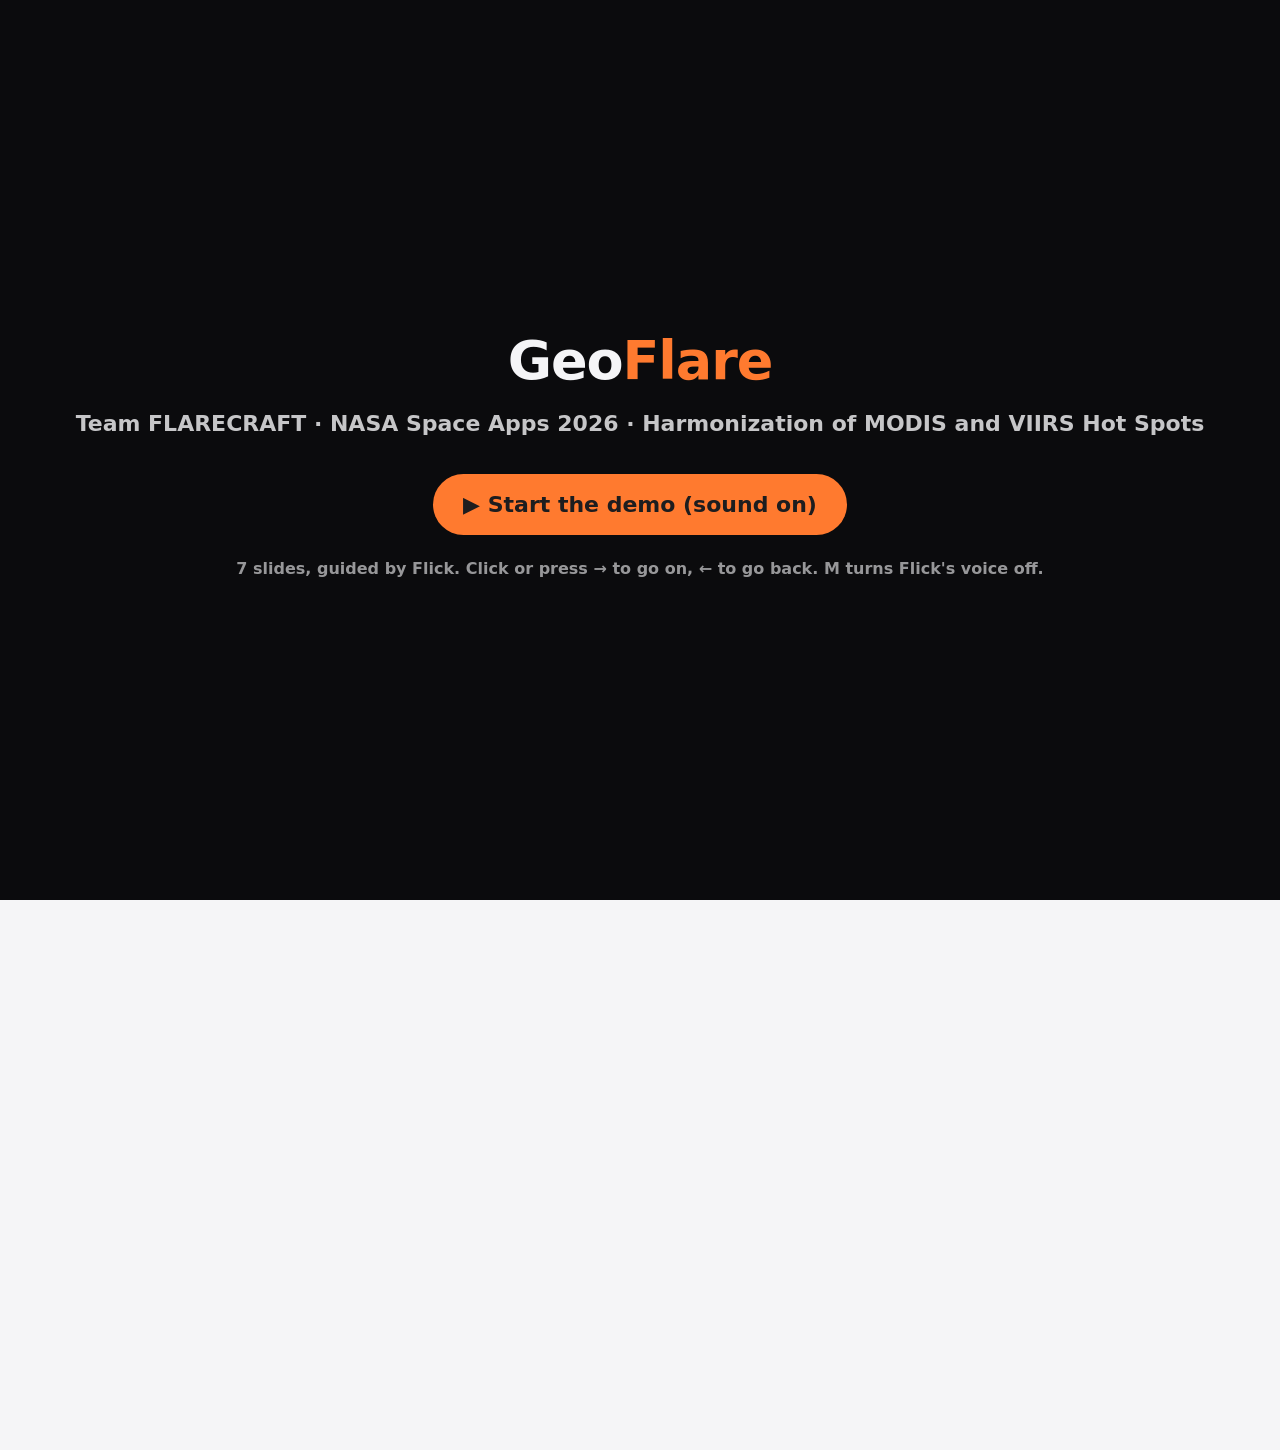
<file: demo/index.html>
<!doctype html>
<html lang="en">
<head>
  <meta charset="utf-8">
  <meta name="viewport" content="width=device-width, initial-scale=1">
  <title>GeoFlare · demo for the judges</title>
  <link rel="stylesheet" href="fonts.css">
  <link rel="icon" href="data:image/svg+xml,<svg xmlns='http://www.w3.org/2000/svg' viewBox='0 0 32 32'><path d='M16 2c2 6 9 9 9 17a9 9 0 0 1-18 0c0-5 3-7 5-11 1 3 2 4 3 4-1-4-1-7 1-10z' fill='%23e8590c'/></svg>">
  <link rel="stylesheet" href="style.css">   <!-- Flick's expressions live in the app's stylesheet -->
  <link rel="stylesheet" href="present.css">
</head>
<body class="present">
<div id="stage">
  <div id="scene"></div>
  <div id="spot"></div>
  <canvas id="fx" width="1600" height="1000"></canvas>
  <div id="flick"></div>
  <div id="badge"></div>
  <div id="bubble"><b>Flick</b><span></span></div>
  <div id="hud">
    <div id="hud-label"><b></b><span></span></div>
    <div id="hud-who"></div>
    <div id="hud-dots"></div>
  </div>
  <button id="dim" class="corner" type="button" aria-pressed="true" aria-label="Highlight and darkening" title="Highlight and darkening are on (L)">
    <svg viewBox="0 0 24 24" width="22" height="22" aria-hidden="true"><rect x="5" y="7" width="14" height="10" rx="3" fill="none" stroke="currentColor" stroke-width="2"/><path class="on" d="M12 1.5v3M12 19.5v3M1.5 12h2M20.5 12h2" stroke="currentColor" stroke-width="2" stroke-linecap="round"/><path class="off" d="M4 20L20 4" stroke="currentColor" stroke-width="2" stroke-linecap="round"/></svg>
  </button>
  <button id="voice" class="corner" type="button" aria-pressed="true" aria-label="Flick's voice" title="Flick's voice is on (M)">
    <svg viewBox="0 0 24 24" width="22" height="22" aria-hidden="true"><path d="M4 9v6h4l5 4V5L8 9H4z" fill="currentColor"/><path class="on" d="M16 8.5a5 5 0 0 1 0 7M18.5 6a8.5 8.5 0 0 1 0 12" fill="none" stroke="currentColor" stroke-width="2" stroke-linecap="round"/><path class="off" d="M16.5 9.5l5 5m0-5l-5 5" fill="none" stroke="currentColor" stroke-width="2" stroke-linecap="round"/></svg>
  </button>
  <div id="black"></div>
  <div id="help">Space or → next · ← back · 1–9 jump · N script · M voice · L highlight · B black · D dashboard · F full screen · C calm</div>
</div>

<button id="start-demo" style="position:fixed;inset:0;z-index:99;border:0;background:#0b0b0d;color:#f5f5f7;font:600 22px/1.5 system-ui,sans-serif;cursor:pointer">
  <div style="font-size:54px;font-weight:800;letter-spacing:-.02em">Geo<span style="color:#ff7a2f">Flare</span></div>
  <div style="opacity:.8;margin-top:6px">Team FLARECRAFT · NASA Space Apps 2026 · Harmonization of MODIS and VIIRS Hot Spots</div>
  <div style="margin-top:34px;display:inline-block;padding:14px 30px;border-radius:999px;background:#ff7a2f;color:#1d1d1f">&#9654; Start the demo (sound on)</div>
  <div style="opacity:.6;margin-top:22px;font-size:16px">7 slides, guided by Flick. Click or press &rarr; to go on, &larr; to go back. M turns Flick's voice off.</div>
</button>
<div style="position:fixed;left:10px;bottom:6px;z-index:98;font:11px system-ui,sans-serif;color:#8e8e93;pointer-events:none">
  SI-assisted: code and the Flick character made with Claude (Anthropic); Flick's voice is SI-generated speech (Microsoft neural TTS). Data: NASA FIRMS, NASA POWER.
</div>
<script src="vendor/d3.min.js"></script>
<script src="vendor/topojson-client.min.js"></script>
<script src="vendor/anime.min.js"></script>
<script src="flick.js"></script>
<script src="script.js"></script>
<script src="data.js"></script>
<script src="engine.js"></script>
<script src="scenes.js"></script>
</body>
</html>
</file>
<file: demo/fonts.css>
@font-face { font-family: "Manrope"; font-style: normal; font-weight: 400 800; font-display: block; src: url("fonts/manrope.woff2") format("woff2"); }
</file>
<file: demo/style.css>
/* GeoFlare. Light-first; each app has one accent (Dashboard ember, Fires red, Air teal); type and space carry the hierarchy.
   The story is the one deliberately dark, cinematic surface. Flick is the only character. */
:root {
  --bg: #f5f5f7; --surface: #ffffff; --surface-2: #f0f0f3; --line: rgba(0, 0, 0, 0.08);
  --label: #1d1d1f; --label-2: #6e6e73; --label-3: #8e8e93;
  --accent: #c2410c; --accent-soft: rgba(232, 89, 12, 0.10);
  --flare: #0a84ff; --mild: #f5b400; --mid: #ff8a00; --hot: #e5281b;
  --good: #1f9d55; --fair: #c9a800; --purple: #8e3fb0;
  --cal-empty: #ece9e4; --cal-ramp: #fde8cf, #fdc58d, #fb923c, #ea580c, #b93c0a, #6b210a;
  --shadow: 0 1px 2px rgba(0,0,0,.04), 0 8px 24px rgba(0,0,0,.05);
  --font: "Manrope", -apple-system, BlinkMacSystemFont, "Segoe UI", system-ui, sans-serif;
  --serif: "Fraunces", Georgia, serif;
  --radius: 22px;
  color-scheme: light;
}
@media (prefers-color-scheme: dark) {
  :root:not([data-theme="light"]) {
    --bg: #000; --surface: #1c1c1e; --surface-2: #2c2c2e; --line: rgba(255,255,255,0.10);
    --label: #f5f5f7; --label-2: #a1a1a6; --label-3: #8e8e93; --accent: #ff8a3d; --accent-soft: rgba(255,138,61,0.14);
    --flare: #64d2ff; --cal-empty: #26262a; --cal-ramp: #3d2416, #7c2d12, #c2410c, #f97316, #fdba74, #fff1c9; --shadow: none; color-scheme: dark;
  }
}
:root[data-theme="dark"] {
  --bg: #000; --surface: #1c1c1e; --surface-2: #2c2c2e; --line: rgba(255,255,255,0.10);
  --label: #f5f5f7; --label-2: #a1a1a6; --label-3: #8e8e93; --accent: #ff8a3d; --accent-soft: rgba(255,138,61,0.14);
  --flare: #64d2ff; --cal-empty: #26262a; --cal-ramp: #3d2416, #7c2d12, #c2410c, #f97316, #fdba74, #fff1c9; --shadow: none; color-scheme: dark;
}

* { box-sizing: border-box; }
html, body { margin: 0; background: var(--bg); color: var(--label); font: 16px/1.5 var(--font); -webkit-font-smoothing: antialiased; }
button, input, select { font: inherit; color: inherit; }
[hidden] { display: none !important; }
:focus-visible { outline: 3px solid color-mix(in srgb, var(--accent) 45%, transparent); outline-offset: 2px; }

/* ------------------------------------------------------------------ nav (glass = chrome only) */
.nav { position: sticky; top: 0; z-index: 20; background: color-mix(in srgb, var(--bg) 78%, transparent);
  backdrop-filter: saturate(180%) blur(20px); -webkit-backdrop-filter: saturate(180%) blur(20px); border-bottom: 1px solid var(--line); }
.nav-inner { max-width: 1180px; margin: 0 auto; height: 58px; padding: 0 24px; display: flex; align-items: center; gap: 18px; }
.brand { display: flex; align-items: center; gap: 8px; font-weight: 800; font-size: 17px; color: var(--label); text-decoration: none; white-space: nowrap; }
.brand-mark { width: 20px; height: 20px; fill: var(--accent); }
.tabs { display: flex; background: var(--surface-2); border-radius: 999px; padding: 3px; margin: 0 auto; overflow-x: auto; }
.tabs button { border: 0; background: transparent; padding: 7px 16px; border-radius: 999px; font-size: 14px; font-weight: 700; color: var(--label-2); cursor: pointer; white-space: nowrap; min-height: 34px; }
.tabs button.on { background: var(--surface); color: var(--label); box-shadow: 0 1px 3px rgba(0,0,0,.12); }
.nav-actions { display: flex; gap: 6px; }
.nav-btn { border: 0; background: transparent; color: var(--accent); font-weight: 700; font-size: 14px; padding: 8px 12px; border-radius: 10px; cursor: pointer; min-height: 36px; }
.nav-btn:hover { background: var(--accent-soft); }
.nav-btn.icon { width: 36px; padding: 0; display: grid; place-items: center; }
.nav-btn.icon svg { width: 18px; height: 18px; fill: var(--label-2); }

/* ------------------------------------------------------------------ page */
.page { max-width: 1180px; margin: 0 auto; padding: 0 24px 200px; }
.hero { text-align: center; padding: 56px 0 24px; }
.chapter { font-size: 13px; font-weight: 800; letter-spacing: .12em; text-transform: uppercase; color: var(--accent); margin: 0 0 10px; }
.hero h1 { font-size: clamp(36px, 5.2vw, 62px); line-height: 1.05; letter-spacing: -0.035em; font-weight: 800; margin: 0 0 14px; }
.hero h1 span { color: var(--accent); }
.lede { font-size: clamp(17px, 1.6vw, 20px); color: var(--label-2); max-width: 660px; margin: 0 auto 26px; }
.search { position: relative; max-width: 560px; margin: 0 auto 18px; }
.search svg { position: absolute; left: 18px; top: 50%; width: 20px; height: 20px; transform: translateY(-50%); fill: none; stroke: var(--label-3); stroke-width: 2; stroke-linecap: round; }
.search input { width: 100%; height: 54px; border-radius: 16px; border: 1px solid var(--line); background: var(--surface); padding: 0 18px 0 50px; font-size: 17px; box-shadow: var(--shadow); }
.search input:focus { outline: none; border-color: var(--accent); box-shadow: 0 0 0 4px var(--accent-soft); }
.chips { display: flex; flex-wrap: wrap; gap: 8px; justify-content: center; max-width: 780px; margin: 0 auto; }
.chips button, .pill { border: 1px solid var(--line); background: var(--surface); color: var(--label); border-radius: 999px; padding: 8px 15px; font-size: 14px; font-weight: 700;
  cursor: pointer; min-height: 38px; text-decoration: none; display: inline-flex; align-items: center; transition: transform .15s, border-color .15s; }
.chips button:hover, .pill:hover { border-color: var(--accent); }
.chips button:active, .pill:active { transform: scale(0.97); }
.chips button.on { background: var(--label); color: var(--bg); border-color: var(--label); }
.pill.on { border-color: var(--accent); color: var(--accent); }
.pill.strong { background: var(--accent); color: #fff; border-color: var(--accent); }

.glance { display: grid; grid-template-columns: repeat(4, 1fr); gap: 16px; margin: 24px 0 20px; }
.fact { background: var(--surface); border-radius: var(--radius); padding: 20px 22px; box-shadow: var(--shadow); }
.fact .k { font-size: 13px; font-weight: 700; color: var(--label-2); margin: 0 0 8px; }
.fact .v { font-size: 26px; font-weight: 800; letter-spacing: -0.02em; line-height: 1.1; margin: 0 0 6px; font-variant-numeric: tabular-nums; }
.fact .v.accent { color: var(--accent); }
.fact .d { font-size: 14px; color: var(--label-2); margin: 0; }
.fact.loading .v { color: var(--label-3); }

.card { background: var(--surface); border-radius: var(--radius); padding: 26px 28px; box-shadow: var(--shadow); margin-bottom: 20px; transition: box-shadow .3s; }
.card-head { display: flex; justify-content: space-between; align-items: flex-start; gap: 16px; margin-bottom: 16px; }
.card h2 { font-size: 24px; letter-spacing: -0.02em; font-weight: 800; margin: 0 0 4px; }
.card h3 { font-size: 18px; font-weight: 800; margin: 0 0 6px; }
.sub { color: var(--label-2); font-size: 14.5px; margin: 0; }
.note { color: var(--label-2); font-size: 14px; }
.two { display: grid; grid-template-columns: 1fr 1fr; gap: 20px; }
.two.flat { gap: 24px; align-items: start; }
.link-card { display: flex; justify-content: space-between; align-items: center; gap: 20px; }
.empty { color: var(--label-2); padding: 18px 0; }

/* lists */
.rows { display: flex; flex-direction: column; }
.row { display: flex; align-items: center; gap: 14px; padding: 12px 4px; border-bottom: 1px solid var(--line); cursor: pointer; border-radius: 10px; }
.row:last-child { border-bottom: 0; }
.row:hover { background: var(--surface-2); }
.row .badge { min-width: 64px; text-align: center; font-weight: 800; font-size: 15px; padding: 6px 8px; border-radius: 10px; background: var(--accent-soft); color: var(--accent); font-variant-numeric: tabular-nums; }
.row .badge.hot { background: rgba(229,40,27,.12); color: var(--hot); }
.row .what { flex: 1; font-weight: 700; }
.row .what small { display: block; font-weight: 500; color: var(--label-2); font-size: 13px; }
.bars { display: flex; flex-direction: column; gap: 10px; }
.bar-row { display: grid; grid-template-columns: 130px 1fr 70px; align-items: center; gap: 12px; font-size: 14px; font-weight: 700; padding: 2px 4px; border-radius: 8px; }
.bars.clickable .bar-row { cursor: pointer; }
.bars.clickable .bar-row:hover, .bar-row.on { background: var(--surface-2); }
.bar-row .track { height: 10px; background: var(--surface-2); border-radius: 5px; overflow: hidden; }
.bar-row .fill { display: block; height: 100%; background: var(--accent); border-radius: 5px; }
.bar-row .fill.flare { background: var(--flare); }
.bar-row .num { text-align: right; color: var(--label-2); font-variant-numeric: tabular-nums; }
.bar-row .name { overflow: hidden; text-overflow: ellipsis; white-space: nowrap; }

/* ------------------------------------------------------------------ calendar, maps, charts */
.calendar { width: 100%; overflow-x: auto; }
.calendar svg { display: block; }
.cal-year { font-size: 12px; font-weight: 700; fill: var(--label-2); font-variant-numeric: tabular-nums; }
.cal-month { font-size: 12px; font-weight: 700; fill: var(--label-3); }
.cal-cell { cursor: pointer; }
.cal-cell:hover { stroke: var(--label); stroke-width: 1.5; }
.cal-cell.selected { stroke: var(--label); stroke-width: 2.2; }
.cal-note { margin-top: 14px; }
.legend { display: flex; align-items: center; gap: 8px; font-size: 13px; color: var(--label-2); white-space: nowrap; }
.legend .bar { width: 110px; height: 10px; border-radius: 5px; background: linear-gradient(90deg, var(--cal-ramp)); }
.stripe-sample { display: inline-block; width: 22px; height: 10px; border-radius: 3px; vertical-align: middle; background: repeating-linear-gradient(45deg, #fb923c 0 3px, #fde8cf 3px 6px); }

.map { height: 340px; border-radius: 16px; overflow: hidden; background: var(--surface-2); }
.map.tall { height: 460px; }
#map.drawing { cursor: crosshair; }
.map-key { margin-top: 10px; display: flex; align-items: center; gap: 6px; flex-wrap: wrap; }
.dot { width: 10px; height: 10px; border-radius: 50%; display: inline-block; margin-left: 8px; }
.dot:first-child { margin-left: 0; }
.dot.fire { background: #ea580c; } .dot.flare { background: var(--flare); }
.dot.mild { background: var(--mild); } .dot.mid { background: var(--mid); } .dot.hot { background: var(--hot); }
.leaflet-container { font: 12px var(--font); background: var(--surface-2); }

.chart { width: 100%; min-height: 240px; }
.chart.short { min-height: 200px; }
.chart text { font: 700 12px var(--font); fill: var(--label-3); }
.chart .axis path, .chart .axis line { stroke: var(--line); }
.chart .grid line { stroke: var(--line); }
select { border: 1px solid var(--line); background: var(--surface); border-radius: 10px; padding: 7px 12px; font-weight: 700; min-height: 38px; }
.toggle { display: inline-flex; background: var(--surface-2); border-radius: 999px; padding: 3px; margin: 10px 0 6px; }
.toggle button { border: 0; background: transparent; padding: 5px 14px; border-radius: 999px; font-size: 13px; font-weight: 700; cursor: pointer; color: var(--label-2); }
.toggle button.on { background: var(--surface); color: var(--label); box-shadow: 0 1px 3px rgba(0,0,0,.12); }
.toggle.big button { padding: 8px 18px; font-size: 15px; }

.expert summary { list-style: none; display: flex; justify-content: space-between; align-items: center; cursor: pointer; }
.expert summary::-webkit-details-marker { display: none; }
.expert .chev { width: 14px; height: 14px; border-right: 2.5px solid var(--label-3); border-bottom: 2.5px solid var(--label-3); transform: rotate(45deg); transition: transform .25s; margin-right: 6px; }
.expert[open] .chev { transform: rotate(225deg); }
.expert-body { margin-top: 22px; }
.method { border-top: 1px solid var(--line); margin-top: 8px; padding-top: 20px; }
.method p { color: var(--label-2); max-width: 820px; }
.method .pill { margin: 4px 6px 0 0; }
.big { font-size: 48px; font-weight: 800; letter-spacing: -0.03em; color: var(--accent); line-height: 1; }
.stats { display: flex; gap: 28px; margin: 6px 0 14px; flex-wrap: wrap; }
.stats .num { font-size: 22px; font-weight: 800; }

.foot { display: flex; align-items: center; gap: 16px; padding: 28px 4px 0; border-top: 1px solid var(--line); margin-top: 12px; }
.foot-team { margin: 0 0 2px; font-size: 15px; }

.tooltip { position: fixed; pointer-events: none; z-index: 60; background: var(--surface); color: var(--label); border-radius: 14px; padding: 12px 14px;
  font-size: 14px; opacity: 0; transition: opacity .12s; max-width: 270px; box-shadow: 0 12px 32px rgba(0,0,0,.18); border: 1px solid var(--line); }
.tooltip .t-head { font-weight: 700; color: var(--label-2); font-size: 13px; }
.tooltip .t-val { font-size: 22px; font-weight: 800; letter-spacing: -0.02em; }
.tooltip .t-tag { display: inline-block; margin-top: 6px; font-size: 12px; font-weight: 800; color: var(--accent); }
.toast { position: fixed; left: 50%; top: 74px; transform: translate(-50%, -12px); background: var(--label); color: var(--bg); padding: 12px 18px;
  border-radius: 14px; font-weight: 700; font-size: 14px; opacity: 0; transition: opacity .25s, transform .25s; z-index: 70; pointer-events: none; }
.toast.on { opacity: 1; transform: translate(-50%, 0); }
.busy { position: fixed; top: 0; left: 0; right: 0; height: 2px; z-index: 70; pointer-events: none; opacity: 0; transition: opacity .2s; overflow: hidden; }
.busy span { display: block; height: 100%; width: 30%; background: var(--accent); animation: slide 1s ease-in-out infinite; }
.busy.on { opacity: 1; }
@keyframes slide { from { transform: translateX(-100%); } to { transform: translateX(400%); } }

/* Flick points at a section during the tour */
.spot { scroll-margin-top: 84px; box-shadow: 0 0 0 3px var(--accent), 0 0 0 10px var(--accent-soft), var(--shadow) !important; position: relative; z-index: 5; }

/* ------------------------------------------------------------------ Flick: expressions */
.flick { overflow: visible; display: block; animation: fk-bob 3.2s ease-in-out infinite; }
.flick .fk-body { transform-box: view-box; transform-origin: 60px 130px; animation: fk-flicker 2.2s ease-in-out infinite; }
.flick .fk-eyes { transform-box: view-box; transform-origin: 60px 95px; animation: fk-blink 4.6s infinite; }
@keyframes fk-bob { 50% { transform: translateY(-4px); } }
@keyframes fk-flicker { 0%, 100% { transform: scale(1, 1); } 50% { transform: scale(1.035, 0.97); } }
@keyframes fk-blink { 0%, 93%, 100% { transform: scaleY(1); } 95% { transform: scaleY(0.1); } }
.flick .fk-eyes > g, .flick .fk-mouth > *, .flick .x-sweat, .flick .x-sparkle, .flick .x-question { display: none; }
.flick[data-mood="happy"] .e-open, .flick[data-mood="happy"] .m-smile,
.flick[data-mood="wow"] .e-wide, .flick[data-mood="wow"] .m-o, .flick[data-mood="wow"] .x-sparkle,
.flick[data-mood="think"] .e-up, .flick[data-mood="think"] .m-flat, .flick[data-mood="think"] .x-question,
.flick[data-mood="laugh"] .e-happy, .flick[data-mood="laugh"] .m-grin,
.flick[data-mood="wink"] .e-wink, .flick[data-mood="wink"] .m-grin,
.flick[data-mood="proud"] .e-happy, .flick[data-mood="proud"] .m-smile, .flick[data-mood="proud"] .x-sparkle,
.flick[data-mood="worried"] .e-open, .flick[data-mood="worried"] .m-wobble, .flick[data-mood="worried"] .x-sweat { display: inline; }
.flick.talking .fk-mouth > * { display: none !important; }
.flick.talking .fk-mouth .m-open { display: inline !important; }
.flick .x-sparkle { animation: fk-twinkle 1.2s ease-in-out infinite; transform-box: fill-box; transform-origin: center; }
@keyframes fk-twinkle { 50% { opacity: .35; } }
.flick[data-mood="laugh"] .fk-body, .flick[data-mood="wow"] .fk-body { animation-duration: 0.9s; }

/* ------------------------------------------------------------------ dialogue box (story + app) */
.dlg { display: grid; grid-template-columns: auto 1fr auto; align-items: end; gap: 14px; background: #fff8ef; color: #2b1406;
  border-radius: 24px; padding: 14px 18px 16px 12px; box-shadow: 0 16px 40px rgba(0,0,0,.28); border: 3px solid #ffd9a8; position: relative; }
.dlg-portrait { width: 104px; margin-top: -58px; cursor: pointer; }
.dlg-body { min-height: 78px; align-self: center; }
.dlg-name { display: inline-block; background: #ff7a2f; color: #fff; font-weight: 800; font-size: 13px; letter-spacing: .06em; text-transform: uppercase;
  padding: 3px 12px; border-radius: 999px; margin-bottom: 6px; }
.dlg-step { opacity: .8; font-weight: 700; margin-left: 4px; letter-spacing: 0; }
.dlg-text { font-size: 18px; font-weight: 600; line-height: 1.45; }
.dlg-text .ch { opacity: 0; }
.dlg-text .ch.on { opacity: 1; }
.dlg-text strong { color: #c2410c; }
.dlg-controls { display: flex; align-items: center; gap: 8px; align-self: center; }
.dlg-btn { width: 40px; height: 40px; border-radius: 50%; border: 0; background: #ffe7c7; color: #7a2e0e; font-size: 17px; font-weight: 800; cursor: pointer; display: grid; place-items: center; }
.dlg-btn:hover { background: #ffd9a8; }
.dlg-btn:disabled { opacity: .35; cursor: default; }
.dlg-next { background: #ff7a2f; color: #fff; }
.dlg-next:hover { background: #ff8f4f; }
.dlg-caret { position: absolute; right: 22px; bottom: 6px; font-size: 11px; color: #ff7a2f; opacity: 0; }
.dlg.done .dlg-caret { opacity: 1; animation: caret 0.8s ease-in-out infinite; }
@keyframes caret { 50% { transform: translateY(3px); } }
.dlg .dots { display: flex; gap: 6px; }
.dlg .dots span { width: 7px; height: 7px; border-radius: 50%; background: #f2c99a; cursor: pointer; }
.dlg .dots span.on { background: #ff7a2f; transform: scale(1.35); }

.app-dlg { position: fixed; right: 24px; bottom: 22px; width: min(560px, calc(100vw - 32px)); z-index: 50; grid-template-columns: auto 1fr; row-gap: 4px; }
.app-dlg .dlg-portrait { width: 92px; margin-top: -50px; grid-row: span 2; }
.app-dlg .dlg-controls { grid-column: 2; justify-content: flex-end; }
.app-dlg .dlg-text { font-size: 17px; }
.flick-fab { position: fixed; right: 24px; bottom: 22px; z-index: 45; display: flex; align-items: center; gap: 8px; border: 3px solid #ffd9a8; background: #fff8ef; color: #7a2e0e;
  font-weight: 800; font-size: 15px; padding: 6px 18px 6px 6px; border-radius: 999px; cursor: pointer; box-shadow: 0 10px 28px rgba(0,0,0,.2); }
.flick-fab:hover { transform: translateY(-2px); }
.chat { position: fixed; right: 24px; bottom: 96px; z-index: 46; width: min(400px, calc(100vw - 32px)); max-height: min(600px, calc(100vh - 180px)); display: flex; flex-direction: column;
  background: var(--surface); border-radius: var(--radius); padding: 18px; box-shadow: 0 18px 50px rgba(0,0,0,.28); }
.chat-head { display: flex; justify-content: space-between; align-items: flex-start; gap: 12px; margin-bottom: 12px; }
.chat-head .sub { margin: 2px 0 0; }
.chat .fx-thread { overflow-y: auto; flex: 1; min-height: 0; }
.chat .fx-thread:empty { display: none; }
.flick-fab .flick { width: 40px; height: 48px; }

/* ------------------------------------------------------------------ story (dark, cinematic) */
#story { position: fixed; inset: 0; overflow: hidden; z-index: 80; color: #f5efe6; font-family: var(--font);
  background: radial-gradient(ellipse at 62% 45%, #141920 0%, #07090c 72%); }
#globe { position: absolute; inset: 0; width: 100%; height: 100%; }
#story-figure { position: absolute; inset: 0; width: 100%; height: 100%; pointer-events: none; }
.story-copy { position: absolute; left: 6vw; width: min(500px, 38vw); top: 0; bottom: 196px; display: flex; flex-direction: column; justify-content: center; pointer-events: none; }
.story-copy .kicker { font-size: 13px; font-weight: 800; letter-spacing: .14em; text-transform: uppercase; color: #ffb347; margin-bottom: 14px; }
.story-copy h1 { font: 300 clamp(30px, 3.9vw, 54px)/1.06 var(--serif); margin: 0 0 16px; letter-spacing: -0.01em; }
.story-copy h1 em { font-style: italic; color: #ffb347; }
.story-body { font-size: 17px; color: #c7c0b5; }
.story-body strong { color: #fff; }
.story-stats { display: flex; gap: 22px; margin-top: 18px; flex-wrap: wrap; }
.story-stats div { display: flex; flex-direction: column; max-width: 150px; }
.story-stats strong { font-size: 28px; font-weight: 800; color: #ffd27a; letter-spacing: -0.02em; line-height: 1.1; }
.story-stats span { font-size: 13px; color: #a8a196; }
.team { display: flex; gap: 14px; margin-top: 20px; flex-wrap: wrap; }
.member { display: flex; flex-direction: column; align-items: center; gap: 8px; width: 118px; text-align: center; font-weight: 700; font-size: 15px; color: #f5efe6; }
.avatar { width: 62px; height: 62px; border-radius: 50%; display: grid; place-items: center; font-weight: 800; font-size: 22px; color: #1a0d05;
  background: linear-gradient(160deg, #ffd27a, #ff7a2f); box-shadow: 0 0 0 3px rgba(255,179,71,.25); }
.story-ticker { position: absolute; right: 26px; top: 76px; text-align: right; font-size: 14px; color: #8f969f; font-variant-numeric: tabular-nums; }
.story-ticker strong { display: block; font-size: 30px; font-weight: 800; color: #f5efe6; letter-spacing: -0.02em; }
.story-skip { position: absolute; top: 20px; right: 22px; border: 1px solid rgba(255,255,255,.18); background: rgba(255,255,255,.06); color: #fff;
  border-radius: 999px; padding: 9px 16px; font-weight: 700; font-size: 14px; cursor: pointer; z-index: 2; }
.story-dlg { position: absolute; left: 50%; bottom: 22px; transform: translateX(-50%); width: min(980px, calc(100vw - 32px)); cursor: pointer; }
.fig-label { font: 700 12px var(--font); fill: #8f969f; letter-spacing: .08em; text-transform: uppercase; }
.fig-title { font: 800 16px var(--font); fill: #f5efe6; }
.fig-axis text { font: 700 11px var(--font); fill: #8f969f; }
.fig-axis line, .fig-axis path { stroke: rgba(255,255,255,.1); }

/* ------------------------------------------------------------------ responsive, motion, print */
@media (max-width: 1000px) { .glance { grid-template-columns: repeat(2, 1fr); } .two { grid-template-columns: 1fr; } .story-copy { width: 44vw; } }
@media (max-width: 760px) {
  .nav-inner { padding: 0 12px; gap: 8px; } .brand { font-size: 0; gap: 0; } #replay { display: none; }
  .page { padding: 0 14px 220px; } .hero { padding-top: 32px; } .glance { grid-template-columns: 1fr; }
  .card { padding: 20px 16px; } .card-head, .link-card { flex-direction: column; }
  .story-copy { left: 18px; right: 18px; width: auto; bottom: 220px; justify-content: flex-start; padding-top: 70px; }
  #globe { opacity: .45 !important; }
  .dlg { grid-template-columns: auto 1fr; } .dlg-controls { grid-column: 1 / -1; justify-content: flex-end; }
  .dlg-portrait { width: 76px; margin-top: -40px; } .dlg-text { font-size: 16px; }
}
@media (prefers-reduced-motion: reduce) { *, *::before, *::after { animation: none !important; transition: none !important; } }
@media print {
  #story, .nav, .chips, .search, #draw, .toggle, #year-pick, .busy, .tooltip, .toast, .method .pill, .app-dlg, .flick-fab { display: none !important; }
  html, body { background: #fff; } .card, .fact { box-shadow: none; border: 1px solid #ddd; break-inside: avoid; }
}

/* ================================================================== GeoFlare apps */
body[data-view="fires"] { --accent: #c81e1e; --accent-soft: rgba(200, 30, 30, 0.10); }
body[data-view="air"] { --accent: #0b7f86; --accent-soft: rgba(11, 127, 134, 0.10); }
@media (prefers-color-scheme: dark) {
  :root:not([data-theme="light"]) body[data-view="fires"] { --accent: #ff6259; --accent-soft: rgba(255, 98, 89, 0.15); }
  :root:not([data-theme="light"]) body[data-view="air"] { --accent: #40d0c4; --accent-soft: rgba(64, 208, 196, 0.14); }
  :root:not([data-theme="light"]) { --good: #34c26f; --fair: #e6c619; --purple: #c27be0; }
}
:root[data-theme="dark"] body[data-view="fires"] { --accent: #ff6259; --accent-soft: rgba(255, 98, 89, 0.15); }
:root[data-theme="dark"] body[data-view="air"] { --accent: #40d0c4; --accent-soft: rgba(64, 208, 196, 0.14); }
:root[data-theme="dark"] { --good: #34c26f; --fair: #e6c619; --purple: #c27be0; }

.products { display: flex; background: var(--surface-2); border-radius: 999px; padding: 3px; margin: 0 auto; }
.products a { display: flex; align-items: center; gap: 7px; padding: 7px 16px; border-radius: 999px; font-size: 14px; font-weight: 700; color: var(--label-2);
  text-decoration: none; white-space: nowrap; min-height: 34px; transition: color .2s; }
.products a .p-dot { width: 8px; height: 8px; border-radius: 50%; }
.products a[data-view="fires"] .p-dot { background: #e5281b; }
.products a[data-view="air"] .p-dot { background: #0fa3ab; }
.products a.on { background: var(--surface); color: var(--label); box-shadow: 0 1px 3px rgba(0,0,0,.12); }
.subnav { display: flex; width: fit-content; margin: 22px auto 0; }
.section-title { text-align: center; margin: 56px 0 6px; }
.section-title h2 { font-size: clamp(26px, 3vw, 36px); letter-spacing: -0.03em; margin: 0; }

/* Flick inside the page: a speech card in the flow, so it never covers anything */
.dlg.flick-card { grid-template-columns: auto 1fr auto; align-items: center; margin: 4px auto 20px; max-width: 880px; padding: 12px 16px 12px 10px; border-width: 2px;
  box-shadow: 0 6px 18px rgba(0,0,0,.08); background: #fff8ef; }
.dlg.flick-card .dlg-portrait { width: 64px; margin-top: 0; }
.dlg.flick-card .dlg-body { min-height: 0; }
.dlg.flick-card .dlg-text { font-size: 16.5px; }
.dlg.flick-card .dlg-text a { color: #c2410c; font-weight: 800; }
.dlg.flick-card .dlg-caret { display: none; }
@media (prefers-color-scheme: dark) { :root:not([data-theme="light"]) .dlg.flick-card { background: #2a1d12; color: #fbe9d6; border-color: #5a3a1c; }
  :root:not([data-theme="light"]) .dlg.flick-card .dlg-text strong, :root:not([data-theme="light"]) .dlg.flick-card .dlg-text a { color: #ffb36b; } }
:root[data-theme="dark"] .dlg.flick-card { background: #2a1d12; color: #fbe9d6; border-color: #5a3a1c; }
:root[data-theme="dark"] .dlg.flick-card .dlg-text strong, :root[data-theme="dark"] .dlg.flick-card .dlg-text a { color: #ffb36b; }

/* Leaderboard */
.leader { display: grid; grid-template-columns: 1fr 1fr; gap: 28px; }
.leader h3 { display: flex; align-items: center; gap: 8px; margin: 0 0 2px; }
.leader h3 .dot { margin: 0; }
.lb { list-style: none; padding: 0; margin: 12px 0 0; display: flex; flex-direction: column; gap: 4px; }
.lb li { display: grid; grid-template-columns: 34px 1fr auto; align-items: center; gap: 10px; padding: 9px 10px; border-radius: 12px; cursor: pointer; font-weight: 700; }
.lb li:hover { background: var(--surface-2); }
.lb li.on { background: var(--accent-soft); }
.lb-rank { width: 28px; height: 28px; border-radius: 50%; display: grid; place-items: center; font-size: 13px; background: var(--surface-2); color: var(--label-2); font-variant-numeric: tabular-nums; }
.lb li:first-child .lb-rank { background: #ffd66b; color: #5a3d00; }
.lb-val { font-variant-numeric: tabular-nums; color: var(--label-2); }
.leader-you { margin: 18px 0 0; padding-top: 14px; border-top: 1px solid var(--line); color: var(--label-2); }
.leader-you strong { color: var(--label); }
.leader-you a { color: var(--accent); font-weight: 800; text-decoration: none; }

/* ------------------------------------------------------------------ GeoFlare Air */
.air-search { display: flex; gap: 10px; align-items: center; max-width: 640px; }
.air-search input { flex: 1; }
.air-locate { height: 54px; border-radius: 16px; padding: 0 18px; flex: none; }
.air-results { position: absolute; top: 60px; left: 0; right: 0; z-index: 30; background: var(--surface); border: 1px solid var(--line); border-radius: 16px;
  box-shadow: 0 16px 40px rgba(0,0,0,.16); padding: 6px; text-align: left; }
.air-results button { display: flex; flex-direction: column; width: 100%; border: 0; background: transparent; padding: 10px 14px; border-radius: 10px; cursor: pointer; text-align: left; }
.air-results button:hover, .air-results button:focus { background: var(--surface-2); }
.air-results button span { color: var(--label-2); font-size: 14px; }

.air-verdict { display: grid; grid-template-columns: 240px 1fr; gap: 30px; align-items: center; }
.verdict-loading { display: flex; gap: 12px; align-items: center; color: var(--label-2); font-weight: 700; padding: 20px 0; grid-column: 1 / -1; }
.spinner { width: 20px; height: 20px; border-radius: 50%; border: 3px solid var(--accent-soft); border-top-color: var(--accent); animation: spin .8s linear infinite; }
@keyframes spin { to { transform: rotate(360deg); } }
.gauge { position: relative; }
.gauge svg { width: 100%; display: block; overflow: visible; }
.g-track, .g-fill { fill: none; stroke-width: 18; stroke-linecap: round; }
.g-track { stroke: var(--surface-2); }
.g-num { position: absolute; left: 0; right: 0; bottom: 4px; text-align: center; }
.g-num strong { display: block; font-size: 46px; font-weight: 800; letter-spacing: -0.03em; line-height: 1; font-variant-numeric: tabular-nums; }
.g-num span { font-size: 12px; font-weight: 800; color: var(--label-3); letter-spacing: .1em; }
.verdict-text h2 { font-size: clamp(30px, 4vw, 44px); letter-spacing: -0.03em; margin: 0 0 6px; }
.verdict-text .lede { margin: 0 0 16px; text-align: left; max-width: none; }
.verdict-text .chapter { margin-bottom: 6px; }
.lvl-1 { color: var(--good); } .lvl-2 { color: var(--fair); } .lvl-3 { color: var(--mid); } .lvl-4, .lvl-5 { color: var(--hot); } .lvl-6 { color: var(--purple); }
.verdict-chips { display: flex; flex-wrap: wrap; gap: 8px; }
.vchip { background: var(--surface-2); border-radius: 12px; padding: 8px 12px; font-size: 14px; font-weight: 700; }
.chip-k { display: block; font-size: 11px; letter-spacing: .1em; text-transform: uppercase; color: var(--label-3); }

.pollutants { display: flex; flex-direction: column; gap: 12px; }
.pol { display: grid; grid-template-columns: 130px 1fr 92px; gap: 12px; align-items: center; font-weight: 700; font-size: 14px; }
.pol-name small, .pol-val small { display: block; font-weight: 600; color: var(--label-3); font-size: 12px; }
.pol-track { position: relative; height: 12px; background: var(--surface-2); border-radius: 6px; }
.pol-fill { position: absolute; left: 0; top: 0; bottom: 0; width: 0; border-radius: 6px; }
.pol-who { position: absolute; top: -4px; bottom: -4px; width: 2px; background: var(--label); opacity: .55; border-radius: 1px; }
.pol-who.inline { position: static; display: inline-block; width: 2px; height: 12px; vertical-align: -2px; margin-right: 6px; }
.pol-val { text-align: right; font-variant-numeric: tabular-nums; }
.pol.over .pol-val { color: var(--hot); }
.pol-key { margin-top: 4px; }
.mini-h { margin: 22px 0 4px; font-size: 15px; }
.chart.mini { min-height: 130px; }

.air-facts { display: grid; grid-template-columns: repeat(auto-fill, minmax(300px, 1fr)); gap: 14px; }
.afact { display: grid; grid-template-columns: 44px 1fr; gap: 14px; padding: 18px; border-radius: 18px; background: var(--surface-2); }
.afact-icon { width: 44px; height: 44px; border-radius: 12px; display: grid; place-items: center; background: var(--surface); }
.afact-icon svg { width: 24px; height: 24px; fill: none; stroke: currentColor; stroke-width: 1.8; stroke-linecap: round; stroke-linejoin: round; }
.afact h3 { font-size: 16px; margin: 2px 0 4px; }
.afact p { margin: 0; color: var(--label-2); font-size: 14.5px; }
.afact-tag { font-size: 11px; font-weight: 800; letter-spacing: .1em; text-transform: uppercase; }
.afact.good .afact-tag, .afact.good .afact-icon { color: var(--good); }
.afact.bad .afact-tag, .afact.bad .afact-icon { color: var(--hot); }
.afact.warn .afact-tag, .afact.warn .afact-icon { color: var(--mid); }
.afact.info .afact-tag, .afact.info .afact-icon { color: var(--flare); }
.air-source { text-align: center; margin: 4px auto 0; max-width: 760px; }

.dot.you { background: var(--accent); box-shadow: 0 0 0 3px var(--accent-soft); }
.dot.lit { background: transparent; border: 2.5px solid var(--hot); }
.you-pin { width: 22px; height: 22px; border-radius: 50%; background: var(--accent); border: 3px solid #fff; box-shadow: 0 2px 8px rgba(0,0,0,.35); position: relative; }
.you-pin span { position: absolute; inset: -8px; border-radius: 50%; border: 2px solid var(--accent); animation: ping 1.8s ease-out infinite; }
@keyframes ping { from { transform: scale(.6); opacity: .9; } to { transform: scale(1.8); opacity: 0; } }
.wind-arrow { width: 90px; height: 90px; pointer-events: none; }
.wind-arrow svg { width: 100%; height: 100%; fill: rgba(11,127,134,.85); stroke: rgba(11,127,134,.85); stroke-width: 4; stroke-linecap: round; filter: drop-shadow(0 1px 2px rgba(0,0,0,.3)); }

/* Animated steps */
.steps-controls { display: flex; gap: 8px; }
.steps-controls .dlg-btn { background: var(--surface-2); color: var(--label); }
.steps-controls .dlg-btn.dlg-next { background: var(--accent); color: #fff; }
.steps-controls .dlg-btn:disabled { opacity: .35; }
.step-stage { display: grid; grid-template-columns: minmax(180px, 300px) 1fr; gap: 28px; align-items: center; min-height: 200px; }
.step-art { background: var(--accent-soft); border-radius: 22px; padding: 14px; }
.step-art svg { width: 100%; display: block; overflow: visible; fill: none; stroke: var(--accent); stroke-width: 3.2; stroke-linecap: round; stroke-linejoin: round; }
.step-copy h3 { font-size: clamp(22px, 2.6vw, 30px); letter-spacing: -0.02em; margin: 4px 0 8px; }
.step-copy p { font-size: 17px; color: var(--label-2); margin: 0; max-width: 520px; }
.step-num { font-size: 12px; font-weight: 800; letter-spacing: .12em; text-transform: uppercase; color: var(--accent); }
.step-dots { display: flex; gap: 8px; justify-content: center; margin-top: 18px; }
.step-dots button { width: 10px; height: 10px; border-radius: 50%; border: 0; background: var(--line); cursor: pointer; padding: 0; }
.step-dots button.on { background: var(--accent); transform: scale(1.3); }
.step-art .a-pane, .step-art .a-box, .step-art .a-phone, .step-art .a-inhaler, .step-art .a-candle, .step-art .a-factory, .step-art .a-door, .step-art .a-mask { fill: var(--surface); }
.step-art .a-sun { fill: #ffd66b; stroke: #f0a500; }
.step-art .a-hill { fill: var(--accent-soft); stroke: none; }
.step-art .a-heart { fill: #ff5a5f; stroke: #e5281b; }
.step-art .a-flame, .step-art .a-flare-flame { fill: #ffb347; stroke: #ff7a2f; }
.step-art .a-ban, .step-art .a-slash { stroke: #e5281b; stroke-width: 5; }
.step-art .a-smog, .step-art .a-blacksmoke, .step-art .a-smoke { stroke: var(--label-3); }
.step-art .a-check { fill: var(--good); stroke: none; } .step-art .a-tick { stroke: #fff; }
.play .slide-l { animation: slideL 2.4s ease-in-out infinite alternate; } .play .slide-r { animation: slideR 2.4s ease-in-out infinite alternate; }
@keyframes slideL { to { transform: translateX(-24px); } } @keyframes slideR { to { transform: translateX(24px); } }
.play .shut-l { animation: shutL 1.2s ease-out both; } .play .shut-r { animation: shutR 1.2s ease-out both; }
@keyframes shutL { from { transform: translateX(-28px); } } @keyframes shutR { from { transform: translateX(28px); } }
.play .a-check, .play .a-tick { animation: pop .5s 1.1s ease-out both; transform-box: fill-box; transform-origin: center; }
@keyframes pop { from { transform: scale(0); opacity: 0; } }
.play .a-breeze, .play .a-flow, .play .a-smog, .play .a-blacksmoke { stroke-dasharray: 8 7; animation: flow 1.2s linear infinite; }
@keyframes flow { to { stroke-dashoffset: -30; } }
.play .a-rays { transform-box: fill-box; transform-origin: center; animation: spin 9s linear infinite; }
.play .a-walker { animation: walk 1.2s ease-in-out infinite alternate; } .play .a-walker.slow { animation-duration: 2.4s; }
@keyframes walk { to { transform: translateX(18px); } }
.play .a-walker.run { animation: bob .45s ease-in-out infinite alternate; } @keyframes bob { to { transform: translateY(-4px); } }
.play .a-hand-m { transform-box: view-box; transform-origin: 80px 60px; animation: spin 3s linear infinite; }
.play .a-hand-h { transform-box: view-box; transform-origin: 80px 60px; animation: spin 36s linear infinite; }
.play .a-pause { animation: blink 1.4s ease-in-out infinite; } @keyframes blink { 50% { opacity: .25; } }
.play .a-puff circle { animation: puff 1.8s ease-out infinite; transform-box: fill-box; transform-origin: center; }
.play .a-puff circle:nth-child(2) { animation-delay: .2s; } .play .a-puff circle:nth-child(3) { animation-delay: .4s; }
@keyframes puff { from { transform: scale(.2); opacity: 1; } to { transform: scale(1.4); opacity: 0; } }
.play .a-inhaler { animation: press 1.8s ease-in-out infinite; } @keyframes press { 10% { transform: translateY(4px); } 20% { transform: none; } }
.play .a-fan { transform-box: fill-box; transform-origin: center; animation: spin 1.1s linear infinite; }
.play .a-mask { animation: maskOn 1.4s ease-out both; } @keyframes maskOn { from { transform: translateY(30px); opacity: 0; } }
.play .a-ring { animation: blink .8s ease-in-out infinite; }
.play .a-phone { animation: buzz 1.6s ease-in-out infinite; transform-box: fill-box; transform-origin: center; }
@keyframes buzz { 0%, 30%, 100% { transform: rotate(0); } 5%, 15%, 25% { transform: rotate(-5deg); } 10%, 20% { transform: rotate(5deg); } }
.play .a-door { animation: door 1.2s ease-out both; transform-box: fill-box; transform-origin: left center; } @keyframes door { from { transform: scaleX(.1); } }
.play .a-heart { animation: beat 1s ease-in-out infinite; transform-box: fill-box; transform-origin: center; } @keyframes beat { 15% { transform: scale(1.15); } 30% { transform: scale(1); } }
.play .a-ecg { stroke-dasharray: 200; animation: ecg 1.6s linear infinite; } @keyframes ecg { from { stroke-dashoffset: 200; } to { stroke-dashoffset: 0; } }
.play .a-slash { stroke-dasharray: 90; animation: ecg .9s .4s ease-out both; }
.play .a-flame, .play .a-flare-flame { animation: flicker .5s ease-in-out infinite alternate; transform-box: fill-box; transform-origin: bottom center; }
@keyframes flicker { to { transform: scaleY(1.12) scaleX(.92); } }

@media (max-width: 1000px) { .air-verdict { grid-template-columns: 180px 1fr; gap: 20px; } }
@media (max-width: 760px) {
  .products a { padding: 6px 10px; font-size: 13px; } .products a .p-dot { display: none; }
  .leader { grid-template-columns: 1fr; gap: 18px; }
  .air-search { flex-direction: column; align-items: stretch; } .air-locate { height: 46px; }
  .air-results { top: 58px; }
  .air-verdict { grid-template-columns: 1fr; text-align: center; } .gauge { max-width: 220px; margin: 0 auto; }
  .verdict-text .lede { text-align: center; } .verdict-chips { justify-content: center; }
  .pol { grid-template-columns: 100px 1fr 76px; }
  .step-stage { grid-template-columns: 1fr; gap: 14px; } .step-art { max-width: 280px; margin: 0 auto; }
  .air-facts { grid-template-columns: 1fr; }
  .dlg.flick-card { grid-template-columns: auto 1fr; } .dlg.flick-card .dlg-controls { display: none; }
}
@media print { .flick-card, .products, .subnav { display: none !important; } }

/* story: Flick's pointers and the three apps */
.fig-ring circle { fill: none; stroke: #ffd27a; stroke-width: 2.5; stroke-dasharray: 6 7; animation: flow 1.6s linear infinite; }
.fig-ring text { font: 800 15px var(--font); fill: #ffe2a8; }
.fig-title.big { font-size: 22px; }
.story-copy h1 { font-size: clamp(34px, 4.4vw, 62px); }
.story-apps { display: flex; flex-direction: column; gap: 10px; margin-top: 18px; pointer-events: auto; }
.story-app { text-align: left; border: 1px solid rgba(255,255,255,.14); background: rgba(255,255,255,.05); color: #f5efe6; border-radius: 18px; padding: 14px 18px;
  cursor: pointer; display: flex; flex-direction: column; gap: 2px; transition: transform .15s, background .15s, border-color .15s; font: inherit; }
.story-app:hover { transform: translateX(4px); background: rgba(255,255,255,.09); }
.story-app strong { font-size: 18px; }
.story-app span { font-size: 14px; color: #c7c0b5; }
.story-app.dashboard { border-left: 4px solid #ff8a3d; } .story-app.fires { border-left: 4px solid #ff5a4e; } .story-app.air { border-left: 4px solid #40d0c4; }

/* the tour box moves to the top when the highlighted section would sit under it */
.app-dlg.top { top: 74px; bottom: auto; }
@media (max-width: 760px) {
  .app-dlg { left: 8px; right: 8px; bottom: 8px; width: auto; padding: 10px 12px; gap: 10px; }
  .app-dlg.top { top: 64px; }
  .app-dlg .dlg-portrait { width: 56px; margin-top: -26px; }
  .app-dlg .dlg-text { font-size: 15px; }
  .app-dlg .dlg-btn { width: 36px; height: 36px; }
}

/* the tour button: just Flick's face, the label slides out on hover so it never sits on content */
.flick-fab { padding: 4px; gap: 0; right: 16px; bottom: 16px; }
.flick-fab .fab-label { max-width: 0; overflow: hidden; white-space: nowrap; transition: max-width .3s, padding .3s; }
.flick-fab:hover .fab-label, .flick-fab:focus-visible .fab-label { max-width: 160px; padding: 0 12px 0 6px; }

.nav-btn.back { color: var(--label-2); padding: 8px 10px; }
.nav-btn.back:hover { color: var(--accent); }
@media (max-width: 760px) { .nav-btn.back { font-size: 0; padding: 0; width: 36px; } .nav-btn.back::before { content: "90"; font-size: 18px; } }

/* story: interactive panels (your town, the quiz, the game, your air) */
.story-copy { overflow: visible; }
.story-panel { pointer-events: auto; margin-top: 18px; }
.story-ask input { width: 100%; height: 50px; border-radius: 14px; border: 1px solid rgba(255,255,255,.2); background: rgba(255,255,255,.07); color: #fff; padding: 0 16px; font: inherit; font-size: 17px; }
.story-ask input:focus { outline: none; border-color: #ffb347; box-shadow: 0 0 0 4px rgba(255,179,71,.2); }
.story-ask input::placeholder { color: #9a9387; }
.story-results { display: flex; flex-direction: column; gap: 4px; margin-top: 6px; }
.story-results button { text-align: left; border: 0; background: rgba(255,255,255,.07); color: #f5efe6; border-radius: 10px; padding: 9px 14px; cursor: pointer; font: inherit; }
.story-results button:hover { background: rgba(255,255,255,.14); }
.story-results span { color: #a8a196; font-size: 14px; }
.story-chips { display: flex; flex-wrap: wrap; gap: 8px; margin-top: 12px; }
.story-chips button, .story-choices button { border: 1px solid rgba(255,255,255,.2); background: rgba(255,255,255,.06); color: #f5efe6; border-radius: 999px; padding: 9px 16px; font: inherit; font-weight: 700; font-size: 14px; cursor: pointer; }
.story-chips button:hover, .story-choices button:hover:not(:disabled) { background: rgba(255,255,255,.14); }
.story-chips button.strong { background: #ff7a2f; border-color: #ff7a2f; color: #fff; }
.story-note { color: #c7c0b5; font-size: 15px; margin: 10px 0 0; }
.story-q { font-size: 20px; font-weight: 700; margin: 0 0 12px; }
.story-choices { display: flex; flex-direction: column; gap: 8px; align-items: flex-start; }
.story-choices button { text-align: left; border-radius: 16px; padding: 12px 18px; font-size: 16px; }
.story-choices button:disabled { opacity: .5; cursor: default; }
.story-choices button.picked { opacity: 1; border-color: #ffb347; background: rgba(255,179,71,.18); }
.story-cards { display: flex; flex-direction: column; gap: 10px; }
.story-cards button { display: flex; gap: 14px; align-items: center; text-align: left; width: 100%; border: 1px solid rgba(255,255,255,.18); background: rgba(255,255,255,.06); color: #f5efe6; border-radius: 18px; padding: 12px 16px; cursor: pointer; font: inherit; }
.story-cards button:hover:not(:disabled) { background: rgba(255,255,255,.13); transform: translateX(3px); }
.story-cards button:disabled { cursor: default; }
.story-cards button.picked { border-color: #ffb347; }
.story-cards button.truth { background: rgba(80,200,120,.16); border-color: #50c878; }
.gc-letter { width: 38px; height: 38px; flex: none; border-radius: 50%; background: #ffd27a; color: #2a1606; font-weight: 800; font-size: 19px; display: grid; place-items: center; }
.gc-body { display: flex; flex-direction: column; }
.gc-body small { color: #a8a196; }
.gc-reveal { font-style: normal; font-size: 14px; color: #c7c0b5; }
.gc-reveal strong { color: #ffd27a; }
.story-steps { list-style: none; counter-reset: s; padding: 0; margin: 14px 0 0; display: flex; flex-direction: column; gap: 8px; }
.story-steps li { counter-increment: s; display: grid; grid-template-columns: 28px 1fr; gap: 2px 10px; }
.story-steps li::before { content: counter(s); grid-row: span 2; width: 26px; height: 26px; border-radius: 50%; background: #40d0c4; color: #06201e; font-weight: 800; display: grid; place-items: center; font-size: 14px; }
.story-steps strong { color: #fff; } .story-steps span { color: #b8b1a5; font-size: 14px; }
.story-copy .story-stats { max-width: none; }
@media (max-width: 760px) { .story-copy { overflow-y: auto; pointer-events: auto; } }

/* only one Flick on screen: during a tour the in-page Flick cards step aside */
body.touring .flick-card { display: none !important; }
.classic-row { display: flex; justify-content: center; margin-top: 10px; }

/* Air story: what a flare breathes out; and the replay button in GeoFlare Air */
.story-pollutants { display: grid; grid-template-columns: 1fr 1fr; gap: 10px; }
.story-pollutants div { border: 1px solid rgba(100,210,255,.3); background: rgba(100,210,255,.08); border-radius: 16px; padding: 12px 14px; display: flex; flex-direction: column; gap: 2px; }
.story-pollutants strong { color: #cdeeff; font-size: 16px; }
.story-pollutants span { color: #a8b7c0; font-size: 13.5px; }
.air-story-btn { margin-top: 14px; }

/* Right now: the same kind of switches as the archive map */
.now-filters { display: flex; flex-wrap: wrap; gap: 10px 14px; justify-content: center; margin: 16px auto 0; max-width: 900px; }
.now-filters label { display: flex; flex-direction: column; gap: 4px; font-size: 12px; font-weight: 800; letter-spacing: .06em; text-transform: uppercase; color: var(--label-3); text-align: left; }
.now-filters select { text-transform: none; letter-spacing: 0; font-size: 14px; color: var(--label); min-width: 170px; }
.now-filters .now-check { flex-direction: row; align-items: center; gap: 8px; align-self: flex-end; min-height: 38px; text-transform: none; letter-spacing: 0; font-size: 14px; color: var(--label); }
.now-source { max-width: 760px; margin: 12px auto 0; font-size: 13px; }
@media (max-width: 760px) { .now-filters select { min-width: 0; width: 100%; } .now-filters label { flex: 1 1 45%; } }

/* Fires: Past | Now, each with two sections. fires.js keeps its own (hidden) switcher for the panes it builds. */
.fnav { display: flex; flex-direction: column; align-items: center; gap: 10px; margin: 22px auto 0; }
.fnav .toggle { margin: 0; }
#fires-top button { min-width: 110px; }
#fires-sub { display: none; }
#fires-view:not([data-sub="explore"]) .classic-row { display: none; }
</file>
<file: demo/present.css>
/* GeoFlare, the live story: a fixed 1600 x 1000 stage scaled to the screen, so every scene looks the same on any projector.
   Light by default; the dark scenes are the cinematic ones (Earth, the 2012 jump, the model, harmonization). One accent: ember. */
body.present { margin: 0; height: 100vh; background: #000; overflow: hidden; font-family: "Manrope", -apple-system, "Segoe UI", system-ui, sans-serif; cursor: default; }
#stage { --ink: #1D1D1F; --sub: #6E6E73; --line: #D2D2D7; --surface: #FFFFFF; --ember: #E8590C; --glow: #FF8A3D;
  position: absolute; left: 50%; top: 50%; width: 1600px; height: 1000px; transform-origin: center; overflow: clip;
  background: #F5F5F7; color: var(--ink); transition: background-color .8s ease, color .8s ease; user-select: none; }
#stage.dark { --ink: #F5F5F7; --sub: #A1A1A6; --line: #2A303B; --surface: #14181F; --ember: #FF8A3D; background: #05070B; }
#scene, .sc { position: absolute; inset: 0; }
.sc > * { position: absolute; }
.sc canvas { display: block; }

/* ---- type */
.p-h { left: 96px; top: 92px; width: 1400px; font-size: 64px; font-weight: 700; letter-spacing: -0.03em; line-height: 1.05; }
.p-h em { font-style: normal; color: var(--ember); }
.p-sub { font-size: 26px; color: var(--sub); line-height: 1.35; }
.p-kicker { font-size: 15px; font-weight: 700; letter-spacing: .16em; text-transform: uppercase; color: var(--sub); }
.p-num { font-weight: 700; letter-spacing: -0.03em; color: var(--ember); font-variant-numeric: tabular-nums; line-height: 1; }
.p-card { background: var(--surface); border-radius: 28px; box-shadow: 0 18px 50px rgba(0, 0, 0, .10); }
#stage.dark .p-card { box-shadow: 0 0 0 1px var(--line); }
.p-chip { background: var(--surface); border-radius: 18px; padding: 14px 24px; font-size: 24px; font-weight: 700; white-space: nowrap; box-shadow: 0 10px 30px rgba(0, 0, 0, .12); }
#stage.dark .p-chip { box-shadow: 0 0 0 1px var(--line); }
.p-live { background: #E5281B; color: #fff; font-size: 15px; font-weight: 800; letter-spacing: .16em; padding: 5px 14px; border-radius: 999px; }
.p-saved { background: #6E6E73; }

/* ---- Flick, his speech bubble and the name card he holds up at a handover */
#flick { position: absolute; left: 0; top: 0; width: 200px; height: 240px; z-index: 50; pointer-events: none; will-change: transform; transform-origin: 50% 80%; opacity: 0; }
#flick svg { width: 200px; height: 240px; filter: drop-shadow(0 14px 18px rgba(0, 0, 0, .25)); }
#bubble { position: absolute; left: 0; top: 0; z-index: 51; max-width: 470px; background: #fff; color: #1D1D1F; border-radius: 26px; padding: 15px 24px 17px;
  font-size: 25px; font-weight: 700; line-height: 1.3; box-shadow: 0 16px 44px rgba(0, 0, 0, .28); opacity: 0; pointer-events: none; will-change: transform, opacity; }
#bubble b { display: block; font-size: 13px; letter-spacing: .14em; text-transform: uppercase; color: #C2410C; margin-bottom: 2px; }
#badge { position: absolute; left: 0; top: 0; z-index: 52; background: #E8590C; color: #fff; font-size: 22px; font-weight: 800; padding: 9px 22px; border-radius: 999px;
  box-shadow: 0 10px 28px rgba(0, 0, 0, .28); opacity: 0; pointer-events: none; white-space: nowrap; }
#badge small { display: block; font-size: 11px; letter-spacing: .16em; text-transform: uppercase; font-weight: 700; opacity: .85; }

/* ---- the spotlight: everything outside the frame dims */
#spot { position: absolute; z-index: 30; left: 700px; top: 400px; width: 200px; height: 200px; border-radius: 20px; opacity: 0; pointer-events: none;
  box-shadow: 0 0 0 3000px rgba(0, 0, 0, .62), 0 0 0 4px #FF8A3D, 0 0 46px 8px rgba(255, 138, 61, .6);
  transition: left .7s cubic-bezier(.2, .8, .2, 1), top .7s cubic-bezier(.2, .8, .2, 1), width .7s cubic-bezier(.2, .8, .2, 1), height .7s cubic-bezier(.2, .8, .2, 1), opacity .45s ease; }
#fx { position: absolute; inset: 0; z-index: 40; pointer-events: none; }

/* ---- quiet chrome */
#hud { position: absolute; inset: 0; z-index: 20; pointer-events: none; opacity: 0; transition: opacity .6s; }
#hud-label { position: absolute; left: 96px; top: 44px; font-size: 16px; color: var(--sub); font-weight: 600; }
#hud-label b { color: var(--ember); margin-right: 12px; font-variant-numeric: tabular-nums; }
#hud-who { position: absolute; right: 164px; top: 40px; font-size: 16px; font-weight: 700; color: var(--sub); padding: 5px 16px; border-radius: 999px; border: 1px solid var(--line); }
#hud-dots { position: absolute; right: 96px; bottom: 44px; display: flex; gap: 9px; align-items: center; }
#hud-dots i { width: 7px; height: 7px; border-radius: 50%; background: var(--line); transition: all .4s; }
#hud-dots i.on { width: 12px; height: 12px; background: var(--ember); }
#voice { right: 44px; } #dim { right: 100px; }
.corner { position: absolute; top: 34px; z-index: 60; width: 46px; height: 46px; border-radius: 50%; border: 1px solid var(--line); background: var(--surface); color: var(--ink);
  display: grid; place-items: center; cursor: pointer; padding: 0; transition: background-color .3s, color .3s, opacity .3s; }
.corner:hover { border-color: var(--ember); } .corner:focus-visible { outline: 3px solid var(--ember); outline-offset: 3px; }
.corner .off { display: none; } .corner[aria-pressed="false"] { color: var(--sub); } .corner[aria-pressed="false"] .on { display: none; } .corner[aria-pressed="false"] .off { display: inline; }
#black { position: absolute; inset: 0; background: #000; z-index: 90; opacity: 0; pointer-events: none; transition: opacity .4s; }
#help { position: absolute; left: 0; right: 0; bottom: 12px; z-index: 91; text-align: center; font-size: 13px; color: #8E8E93; opacity: 0; transition: opacity .5s; pointer-events: none; }

/* ---- scene pieces */
.ember { width: 26px; height: 26px; border-radius: 50%; background: #FF8A3D; box-shadow: 0 0 34px 14px rgba(255, 138, 61, .55), 0 0 110px 50px rgba(232, 89, 12, .25); animation: breathe 2.6s ease-in-out infinite; }
@keyframes breathe { 50% { transform: scale(1.35); box-shadow: 0 0 44px 20px rgba(255, 138, 61, .6), 0 0 150px 70px rgba(232, 89, 12, .3); } }
.title-word { font-size: 190px; font-weight: 800; letter-spacing: -0.045em; line-height: 1; white-space: nowrap; }
.title-word span { display: inline-block; opacity: 0; }
.title-word .f { color: #FF8A3D; }
.person { width: 300px; height: 380px; text-align: center; padding-top: 44px; }
.person i { display: grid; place-items: center; width: 116px; height: 116px; margin: 0 auto 26px; border-radius: 50%; background: #1D1D1F; color: #fff; font-style: normal; font-size: 40px; font-weight: 800; }
.person b { display: block; font-size: 23px; font-weight: 800; letter-spacing: -0.02em; }
.person span { display: block; margin: 16px 18px 0; padding-top: 16px; border-top: 1px solid var(--line); font-size: 17px; color: var(--sub); line-height: 1.3; opacity: 0; }
.ask { font-size: 54px; font-weight: 700; letter-spacing: -0.025em; text-align: center; width: 900px; left: 350px; top: 430px; }
.lens { font-size: 22px; font-weight: 700; text-align: center; }
.lens b { display: block; font-size: 50px; letter-spacing: -0.03em; }
.win { border-radius: 18px; overflow: clip; background: #ECECEE; box-shadow: 0 30px 80px rgba(0, 0, 0, .22), 0 0 0 1px rgba(0, 0, 0, .08); }
.win .bar { height: 34px; display: flex; align-items: center; gap: 8px; padding: 0 14px; font-size: 13px; color: #6E6E73; font-weight: 600; }
.win .bar i { width: 11px; height: 11px; border-radius: 50%; background: #C7C7CC; }
.win .bar span { flex: 1; text-align: center; margin-right: 50px; }
.win img, .win iframe { display: block; border: 0; background: #fff; }
.test { width: 770px; height: 126px; }
.test svg { position: absolute; left: 22px; top: 18px; }
.test span { position: absolute; left: 236px; top: 20px; font-size: 13px; font-weight: 700; letter-spacing: .16em; color: var(--sub); }
.test b { position: absolute; left: 236px; top: 44px; font-size: 50px; }
.test p { position: absolute; left: 484px; top: 22px; width: 268px; margin: 0; font-size: 17px; line-height: 1.35; color: var(--sub); }
.answer { width: 400px; padding: 26px 30px; }
.answer h4 { margin: 0 0 12px; font-size: 30px; letter-spacing: -0.02em; }
.answer p { margin: 0; padding: 11px 0; border-top: 1px solid var(--line); font-size: 19px; color: var(--sub); display: flex; justify-content: space-between; gap: 16px; }
.answer p b { color: var(--ink); white-space: nowrap; }
.count b { display: block; font-size: 84px; }
.count span { display: block; margin-top: 8px; font-size: 20px; color: var(--sub); max-width: 260px; line-height: 1.3; }
.gate { width: 190px; height: 330px; border: 5px solid var(--line); border-bottom: 0; border-radius: 40px 40px 0 0; transition: border-color .5s, box-shadow .5s; }
.gate.on { border-color: var(--ember); }
.gate b { position: absolute; left: -40px; right: -40px; top: -58px; text-align: center; font-size: 34px; letter-spacing: -0.02em; }
.gate span { position: absolute; left: -70px; right: -70px; top: 344px; text-align: center; font-size: 18px; color: var(--sub); line-height: 1.35; opacity: 0; transition: opacity .5s; }
.gate.on span { opacity: 1; }
.stamp { font-size: 40px; font-weight: 800; color: #1E8E3E; border: 5px solid #1E8E3E; border-radius: 14px; padding: 2px 16px; transform: rotate(-12deg); opacity: 0; }
.handover { text-align: center; left: 200px; width: 1200px; }
.handover .big { font-size: 110px; font-weight: 800; letter-spacing: -0.04em; line-height: 1; }
.handover .big em { font-style: normal; color: #FF8A3D; }
.screen-ic { width: 300px; height: 190px; border: 6px solid #FF8A3D; border-radius: 22px; }
.screen-ic::after { content: ""; position: absolute; left: 100px; right: 100px; bottom: -34px; height: 8px; border-radius: 4px; background: #FF8A3D; }
.find { width: 440px; padding: 18px 26px; opacity: .38; transition: opacity .5s, transform .5s, box-shadow .5s; }
.find.on { opacity: 1; transform: translateX(-14px); }
.find span { display: block; font-size: 13px; font-weight: 700; letter-spacing: .16em; color: var(--sub); }
.find b { display: block; margin-top: 4px; font-size: 26px; letter-spacing: -0.02em; }
.hub { width: 250px; height: 250px; border-radius: 50%; background: #E8590C; color: #fff; display: grid; place-items: center; text-align: center; font-size: 42px; font-weight: 800; line-height: 1.05; letter-spacing: -0.02em; box-shadow: 0 0 0 26px rgba(232, 89, 12, .12), 0 0 0 60px rgba(232, 89, 12, .06); }
.offer { width: 330px; padding: 20px 24px; font-size: 20px; font-weight: 700; line-height: 1.3; display: flex; gap: 14px; }
.offer i { font-style: normal; color: var(--ember); font-size: 22px; }
.earn { font-size: 26px; color: var(--sub); text-align: center; left: 100px; width: 1400px; }
.earn b { color: var(--ink); }
.yr { width: 74px; height: 62px; border-radius: 14px; background: #14181F; box-shadow: 0 0 0 1px #2A303B; display: grid; place-items: center; font-size: 17px; font-weight: 700; color: #6E6E73; }
.yr.ok { color: #34C759; box-shadow: 0 0 0 1px rgba(52, 199, 89, .5); }
.names { font-size: 26px; font-weight: 700; color: #D2D2D7; }
svg text { font-family: inherit; }
</file>
